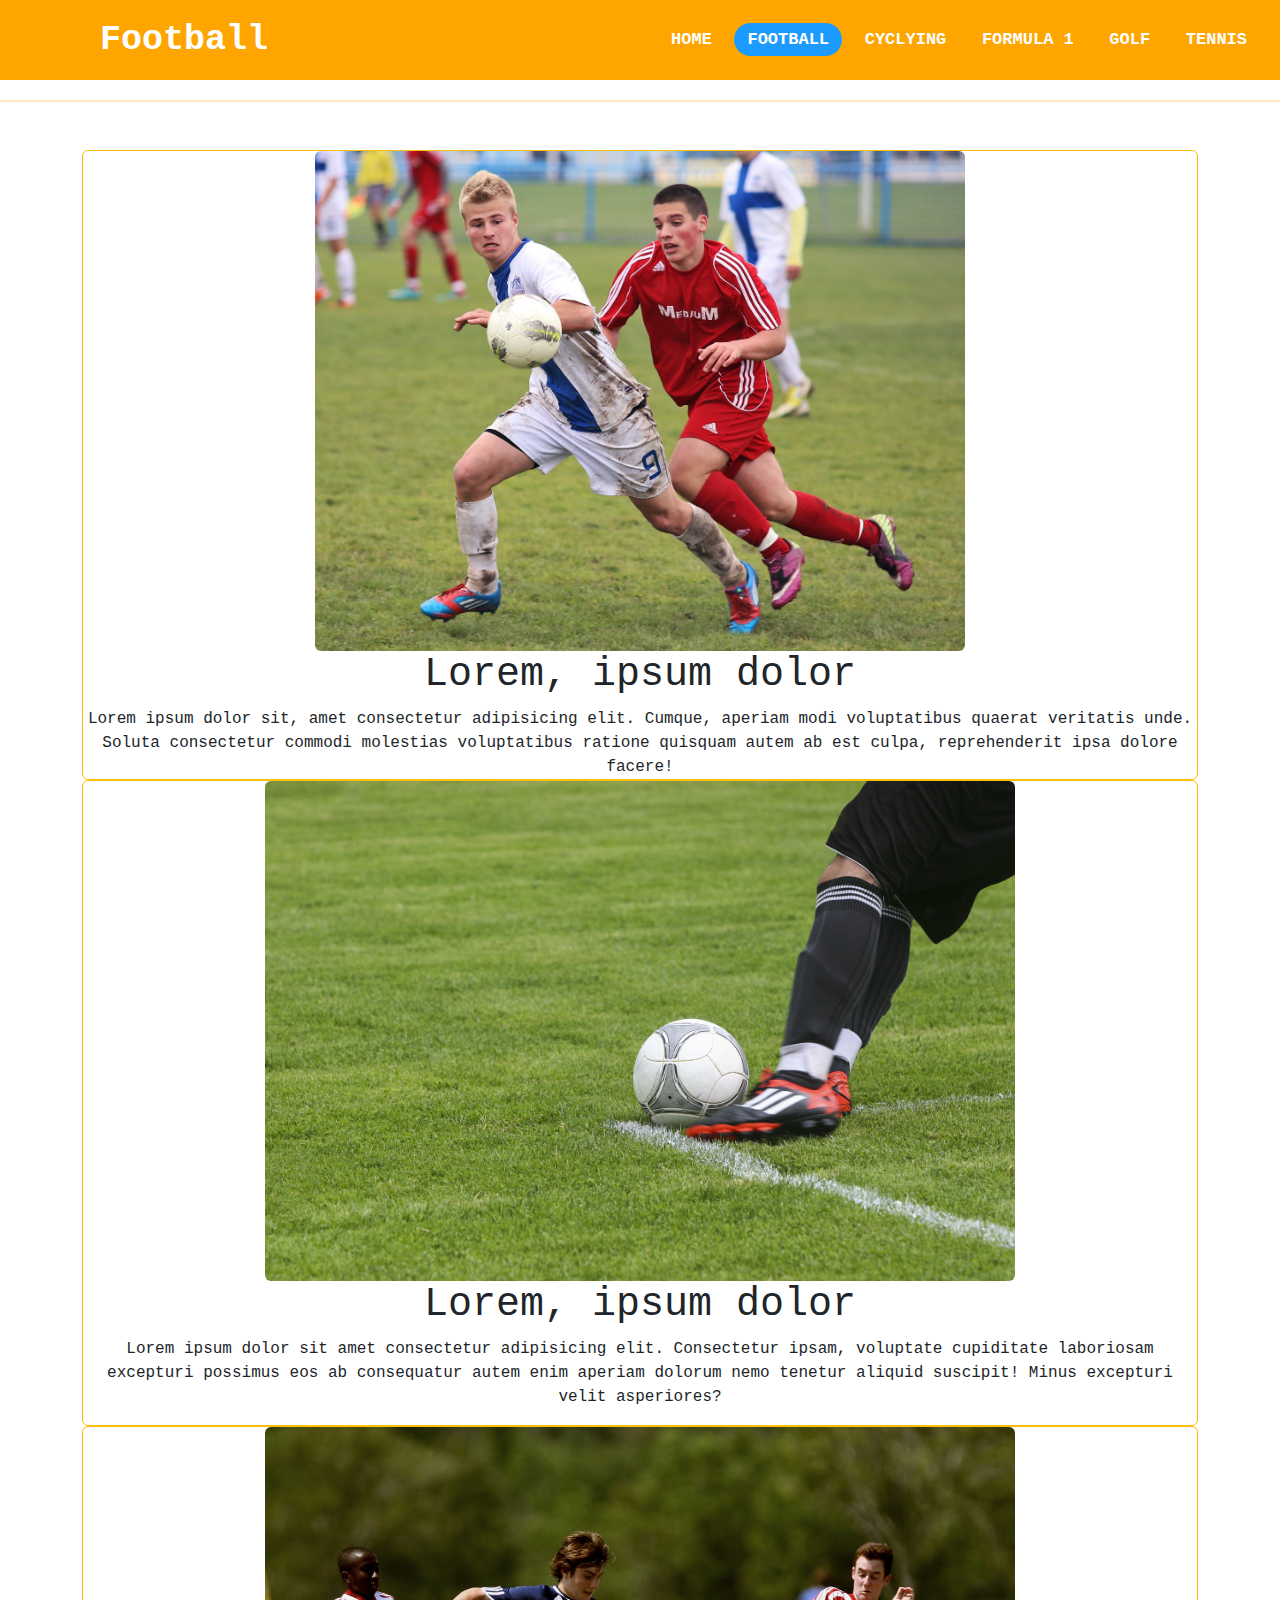
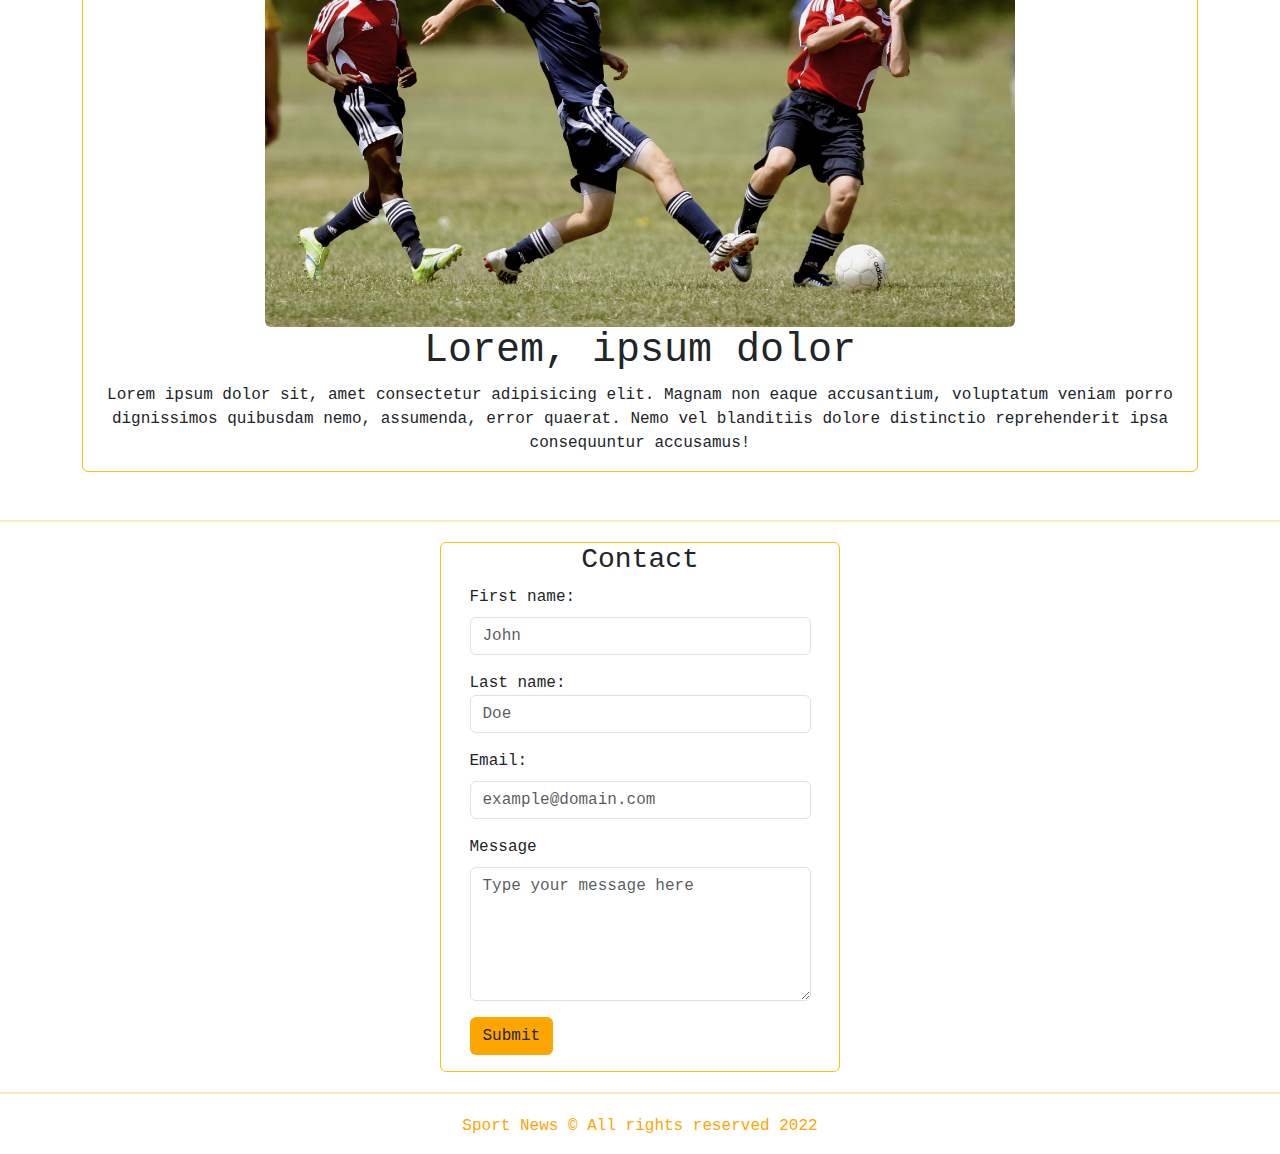
<file: football.html>
<!DOCTYPE html>
<html lang="en">
  <head>
    <meta charset="UTF-8" />
    <meta http-equiv="X-UA-Compatible" content="IE=edge" />
    <meta name="viewport" content="width=device-width, initial-scale=1.0" />
    <title>Sport News</title>
    <link
      href="https://cdn.jsdelivr.net/npm/bootstrap@5.2.3/dist/css/bootstrap.min.css"
      rel="stylesheet"
    />
    <link rel="stylesheet" href="/styles/style.css" />
    <script src="https://cdn.jsdelivr.net/npm/bootstrap@5.2.3/dist/js/bootstrap.bundle.min.js"></script>
    <script defer src="/script/script.js"></script>
  </head>
  <body>
    <div id="contact-modal" class="modal-overlay hidden close-modal">
      <div class="modal-content">
        <span class="modal-exit">&times;</span>
        <p class="modal-text">
          We have recived your request, we will get back to you soon. Thank you.
        </p>
        <button class="btn submit-btn mb-3 close-modal">Close</button>
      </div>
    </div>
    <nav>
      <label><a class="logo" href="#"></a></label>
      <ul class="nav_list">
        <li><a href="/index.html" class="nav_link">Home</a></li>
        <li><a href="/football.html" class="nav_link">Football</a></li>
        <li><a href="/cyclying.html" class="nav_link">Cyclying</a></li>
        <li><a href="/formula1.html" class="nav_link">Formula 1</a></li>
        <li><a href="/golf.html" class="nav_link">Golf</a></li>
        <li><a href="/tennis.html" class="nav_link">Tennis</a></li>
      </ul>
    </nav>
    <hr class="row_line" />
    <div class="container text-center mt-5 mb-5">
      <!--artice of the day 1-->
      <article class="card border-warning">
        <img
          src="photos/footballPhoto1.jpg"
          alt="sport image"
          class="rounded mx-auto card-img-top article-img"
        />
        <h1 class="title card-title">
          Lorem, ipsum dolor
        </h1>
        <p class="card-text">
          Lorem ipsum dolor sit, amet consectetur adipisicing elit. Cumque,
          aperiam modi voluptatibus quaerat veritatis unde. Soluta consectetur
          commodi molestias voluptatibus ratione quisquam autem ab est culpa,
          reprehenderit ipsa dolore facere!
        </p>
      </article>

      <!--artice of the day 2-->
      <article class="card border-warning">
        <img
          src="photos/footballPhoto2.jpg"
          alt="sport image"
          class="rounded mx-auto card-img-top article-img"
        />
        <h1 class="title">
          Lorem, ipsum dolor
        </h1>
        <p>
          Lorem ipsum dolor sit amet consectetur adipisicing elit. Consectetur ipsam, 
          voluptate cupiditate laboriosam excepturi possimus eos ab consequatur autem 
          enim aperiam dolorum nemo tenetur aliquid suscipit! Minus excepturi velit asperiores?
        </p>
      </article>

      <!--artice of the day 3-->

      <article class="card border-warning">
        <img
          src="photos/footballPhoto3.jpg"
          alt="sport image"
          class="rounded mx-auto card-img-top article-img"
        />
        <h1 class="title">Lorem, ipsum dolor</h1>
        <p>
          Lorem ipsum dolor sit, amet consectetur adipisicing elit. Magnam non eaque 
          accusantium, voluptatum veniam porro dignissimos quibusdam nemo, assumenda,
          error quaerat. Nemo vel blanditiis dolore distinctio reprehenderit ipsa consequuntur 
          accusamus!
        </p>
      </article>
    </div>

    <hr>

    <!--Contact-->
    <section class="card border-warning mb-3 card-contact">
      <h3><a name="Contact">Contact</a></h3>
      <form action="confirmation.html">
        <div class="mb-3">
          <label for="firstname" class="form-label">First name: </label>
          <input
            type="text"
            placeholder="John"
            id="firstname"
            class="form-control"
          />
        </div>
        <div class="mb-3" class="form-label">
          <label for="lastname">Last name: </label>
          <input
            type="text"
            placeholder="Doe"
            id="lastname"
            class="form-control"
          />
        </div>
        <div class="mb-3" class="form-label">
          <label for="emailaddress" class="form-label">Email: </label>
          <input
            type="email"
            placeholder="example@domain.com"
            id="emailaddress"
            class="form-control"
          />
        </div>
        <div class="mb-3">
          <label for="message" class="form-label">Message</label>
          <textarea
            rows="5"
            cols="30"
            id="message"
            class="form-control"
            placeholder="Type your message here"
          ></textarea>
        </div>
        <input
          type="submit"
          placeholder="Submit"
          id="submit"
          class="btn submit-btn mb-3"
        />
      </form>
    </section>

    <hr />
    <section class="footer">
      <footer class="footer-copyright">
        <p id="copyright">&copy; All rights reserved 2022</p>
      </footer>
    </section>
  </body>
</html>
</file>
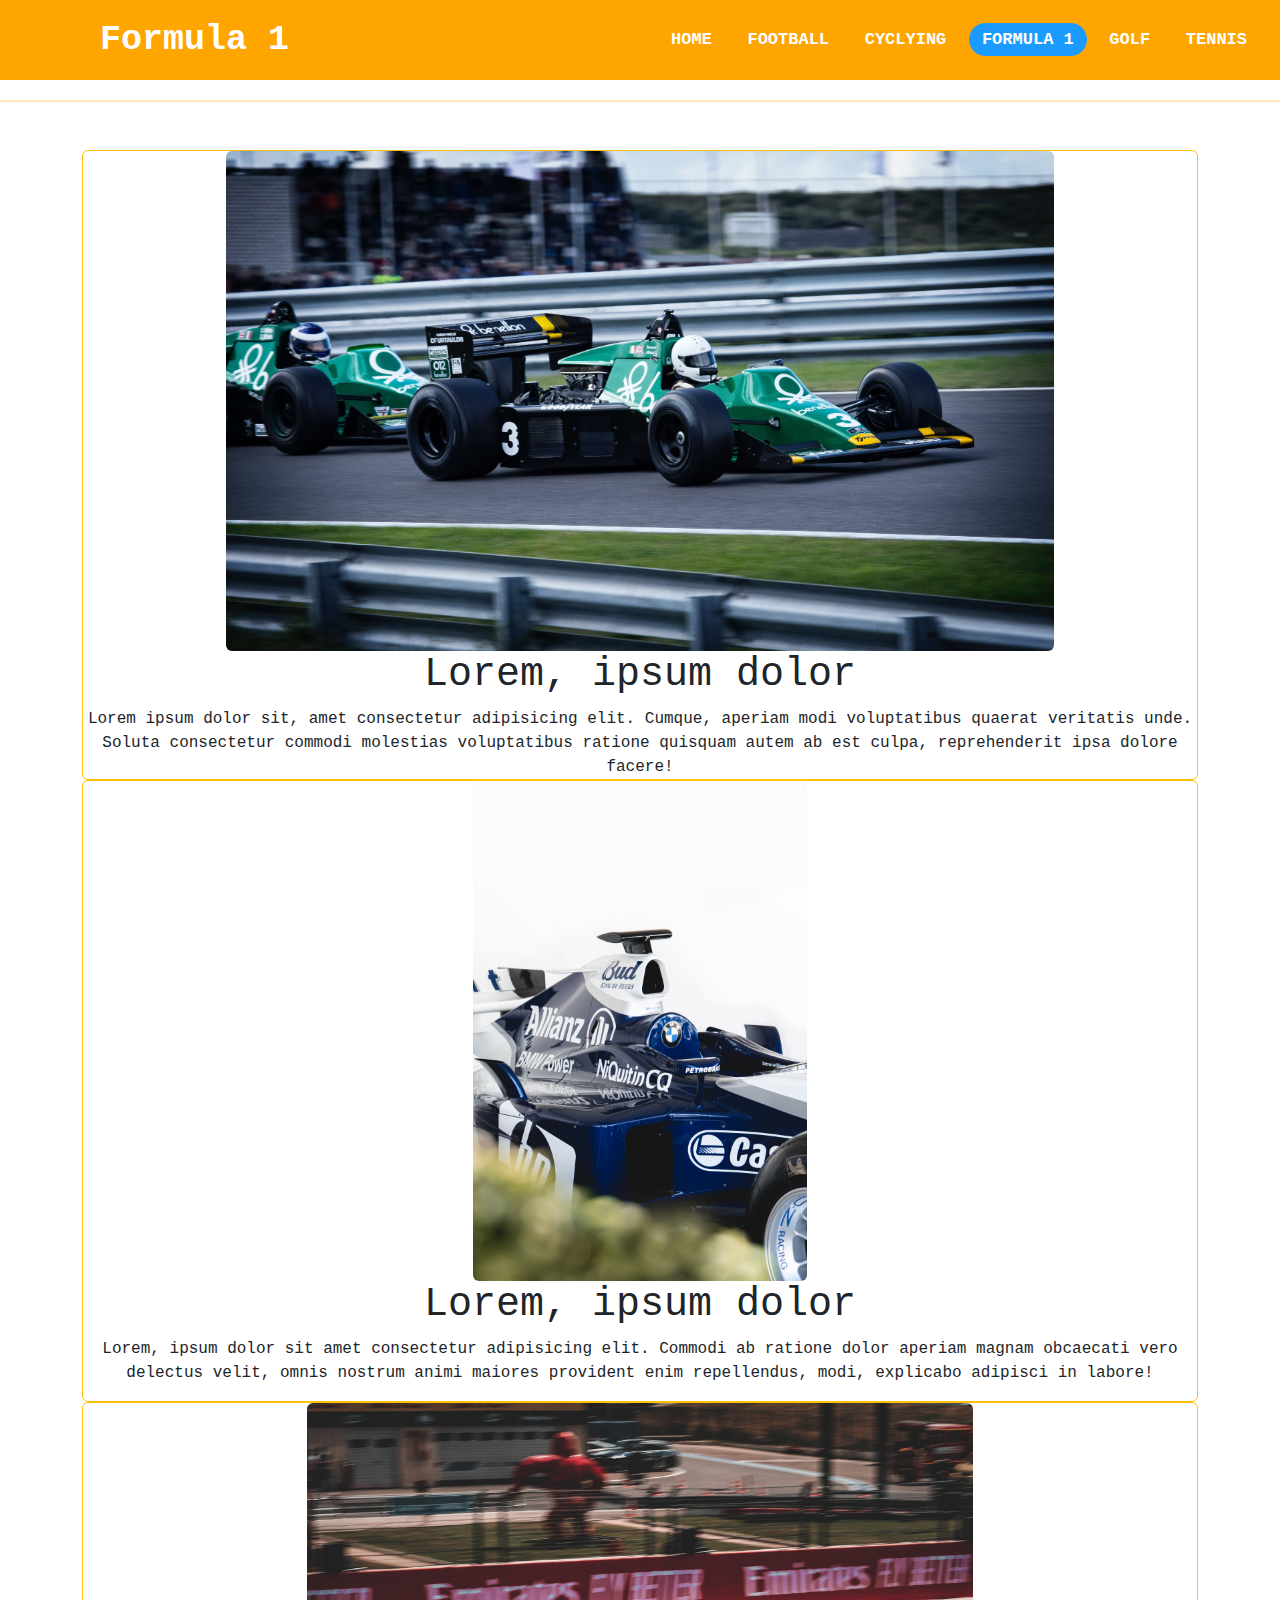
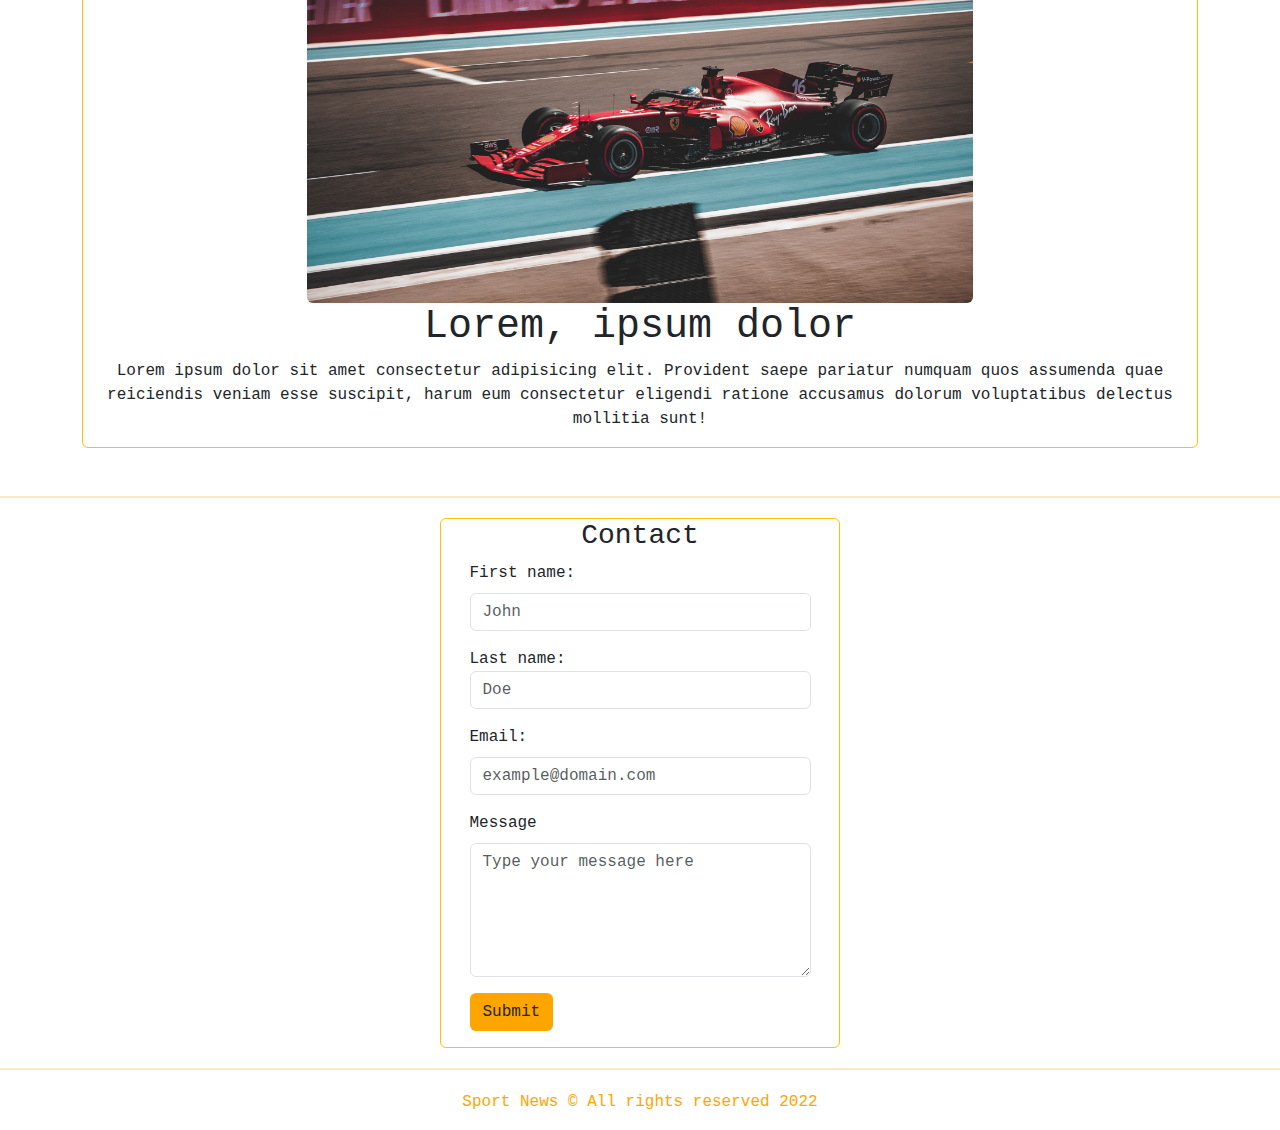
<file: formula1.html>
<!DOCTYPE html>
<html lang="en">
  <head>
    <meta charset="UTF-8" />
    <meta http-equiv="X-UA-Compatible" content="IE=edge" />
    <meta name="viewport" content="width=device-width, initial-scale=1.0" />
    <title>Sport News</title>
    <link
      href="https://cdn.jsdelivr.net/npm/bootstrap@5.2.3/dist/css/bootstrap.min.css"
      rel="stylesheet"
    />
    <link rel="stylesheet" href="/styles/style.css" />
    <script src="https://cdn.jsdelivr.net/npm/bootstrap@5.2.3/dist/js/bootstrap.bundle.min.js"></script>
    <script defer src="/script/script.js"></script>
  </head>
  <body>
    <div id="contact-modal" class="modal-overlay hidden close-modal">
      <div class="modal-content">
        <span class="modal-exit">&times;</span>
        <p class="modal-text">
          We have recived your request, we will get back to you soon. Thank you.
        </p>
        <button class="btn submit-btn mb-3 close-modal">Close</button>
      </div>
    </div>
    <nav>
      <label><a class="logo" href="#"></a></label>
      <ul class="nav_list">
        <li><a href="/index.html" class="nav_link">Home</a></li>
        <li><a href="/football.html" class="nav_link">Football</a></li>
        <li><a href="/cyclying.html" class="nav_link">Cyclying</a></li>
        <li><a href="/formula1.html" class="nav_link">Formula 1</a></li>
        <li><a href="/golf.html" class="nav_link">Golf</a></li>
        <li><a href="/tennis.html" class="nav_link">Tennis</a></li>
      </ul>
    </nav>
    <hr class="row_line" />
    <div class="container text-center mt-5 mb-5">
      <!--artice of the day 1-->
      <article class="card border-warning">
        <img
          src="photos/formula1Photo1.jpg"
          alt="sport image"
          class="rounded mx-auto card-img-top article-img"
        />
        <h1 class="title card-title">
          Lorem, ipsum dolor
        </h1>
        <p class="card-text">
          Lorem ipsum dolor sit, amet consectetur adipisicing elit. Cumque,
          aperiam modi voluptatibus quaerat veritatis unde. Soluta consectetur
          commodi molestias voluptatibus ratione quisquam autem ab est culpa,
          reprehenderit ipsa dolore facere!
        </p>
      </article>

      <!--artice of the day 2-->
      <article class="card border-warning">
        <img
          src="photos/formula1Photo2.jpg"
          alt="sport image"
          class="rounded mx-auto card-img-top article-img"
        />
        <h1 class="title">
          Lorem, ipsum dolor
        </h1>
        <p>
          Lorem, ipsum dolor sit amet consectetur adipisicing elit.
          Commodi ab ratione dolor aperiam magnam obcaecati vero delectus velit,
          omnis nostrum animi maiores provident enim repellendus, modi, explicabo
          adipisci in labore!
        </p>
      </article>

      <!--artice of the day 3-->

      <article class="card border-warning">
        <img
          src="photos/formula1Photo3.jpg"
          alt="sport image"
          class="rounded mx-auto card-img-top article-img"
        />
        <h1 class="title">Lorem, ipsum dolor</h1>
        <p>
          Lorem ipsum dolor sit amet consectetur adipisicing elit. 
          Provident saepe pariatur numquam quos assumenda quae reiciendis 
          veniam esse suscipit, harum eum consectetur eligendi ratione accusamus 
          dolorum voluptatibus delectus mollitia sunt!
        </p>
      </article>
    </div>

    <hr>

    <!--Contact-->
    <section class="card border-warning mb-3 card-contact">
      <h3><a name="Contact">Contact</a></h3>
      <form action="confirmation.html">
        <div class="mb-3">
          <label for="firstname" class="form-label">First name: </label>
          <input
            type="text"
            placeholder="John"
            id="firstname"
            class="form-control"
          />
        </div>
        <div class="mb-3" class="form-label">
          <label for="lastname">Last name: </label>
          <input
            type="text"
            placeholder="Doe"
            id="lastname"
            class="form-control"
          />
        </div>
        <div class="mb-3" class="form-label">
          <label for="emailaddress" class="form-label">Email: </label>
          <input
            type="email"
            placeholder="example@domain.com"
            id="emailaddress"
            class="form-control"
          />
        </div>
        <div class="mb-3">
          <label for="message" class="form-label">Message</label>
          <textarea
            rows="5"
            cols="30"
            id="message"
            class="form-control"
            placeholder="Type your message here"
          ></textarea>
        </div>
        <input
          type="submit"
          placeholder="Submit"
          id="submit"
          class="btn submit-btn mb-3"
        />
      </form>
    </section>

    <hr />
    <section class="footer">
      <footer class="footer-copyright">
        <p id="copyright">&copy; All rights reserved 2022</p>
      </footer>
    </section>
  </body>
</html>
</file>
<file: styles/style.css>
* {
  padding: 0;
  margin: 0;
  text-decoration: none;
  list-style: none;
  box-sizing: border-box;
}

body {
  font-family: "Courier New", Courier, monospace;
  scroll-behavior: smooth;
  overflow: auto;
}

nav {
  background: orange;
  height: 80px;
  width: 100%;
}

hr {
  width: 100%;
  position: relative;
  border: none;
  height: 2px;
  background: orange;
  margin: 20px 0px 20px 0px;
}

nav ul {
  float: right;
  margin-right: 20px;
}

nav ul li {
  display: inline-block;
  line-height: 80px;
}

nav ul li a {
  color: white;
  font-size: 17px;
  text-transform: uppercase;
  padding: 7px 13px;
  border-radius: 50px;
  text-transform: uppercase;
  text-decoration: none;
}

iframe {
  height: 500px;
  width: auto;
}
a.active {
  background: #1b9bff;
  transition: 0.5s;
}
.logo {
  color: white;
  font-size: 35px;
  line-height: 80px;
  padding: 0 100px;
  font-weight: bold;
  text-decoration: none;
}
.article-img {
  height: 500px;
  width: auto;
}

.modal-overlay {
  display: block; /* Hidden by default */
  position: absolute; /* Stay in place */
  z-index: 100; /* Sit on top */
  left: 0;
  top: 0;
  width: 100%; /* Full width */
  height: 100%; /* Full height */
  overflow: auto; /* Enable scroll if needed */
  background-color: rgb(0, 0, 0); /* Fallback color */
  background-color: rgba(0, 0, 0, 0.4); /* Black w/ opacity */
}

.hidden {
  display: none;
}
/* Modal Content/Box */
.modal-content {
  position: relative;
  z-index: 9999;
  background-color: #fefefe;
  margin: 15% auto; /* 15% from the top and centered */
  padding: 20px;
  border: 1px solid #888;
  width: 60%; /* Could be more or less, depending on screen size */
}
.modal-text {
  text-align: center;
}
.modal-exit {
  display: inline;
  text-align: center;
  width: 2rem;
  color: orange;
  font-size: 28px;
  font-weight: bold;
}

.modal-exit:hover,
.modal-exit:focus {
  color: #1b9bff;
  text-decoration: none;
  cursor: pointer;
}

.logo {
  font-weight: bolder;
}

.nav_link {
  font-weight: bold;
}

.nav_link:hover {
  background: white;
  transition: 0.5s;
}
.contact {
  margin-left: 20px;
  margin-top: 20px;
}

.submit-btn {
  background: orange;
}
.submit-btn:hover {
  background: #1b9bff;
  transition: 0.5s;
}

.card-contact {
  max-width: 25rem;
  align-items: center;
  margin: auto;
}

.footer-copyright {
  text-align: center;
  color: orange;
}

img {
  height: 400px;
  width: 1px;
}
</file>
